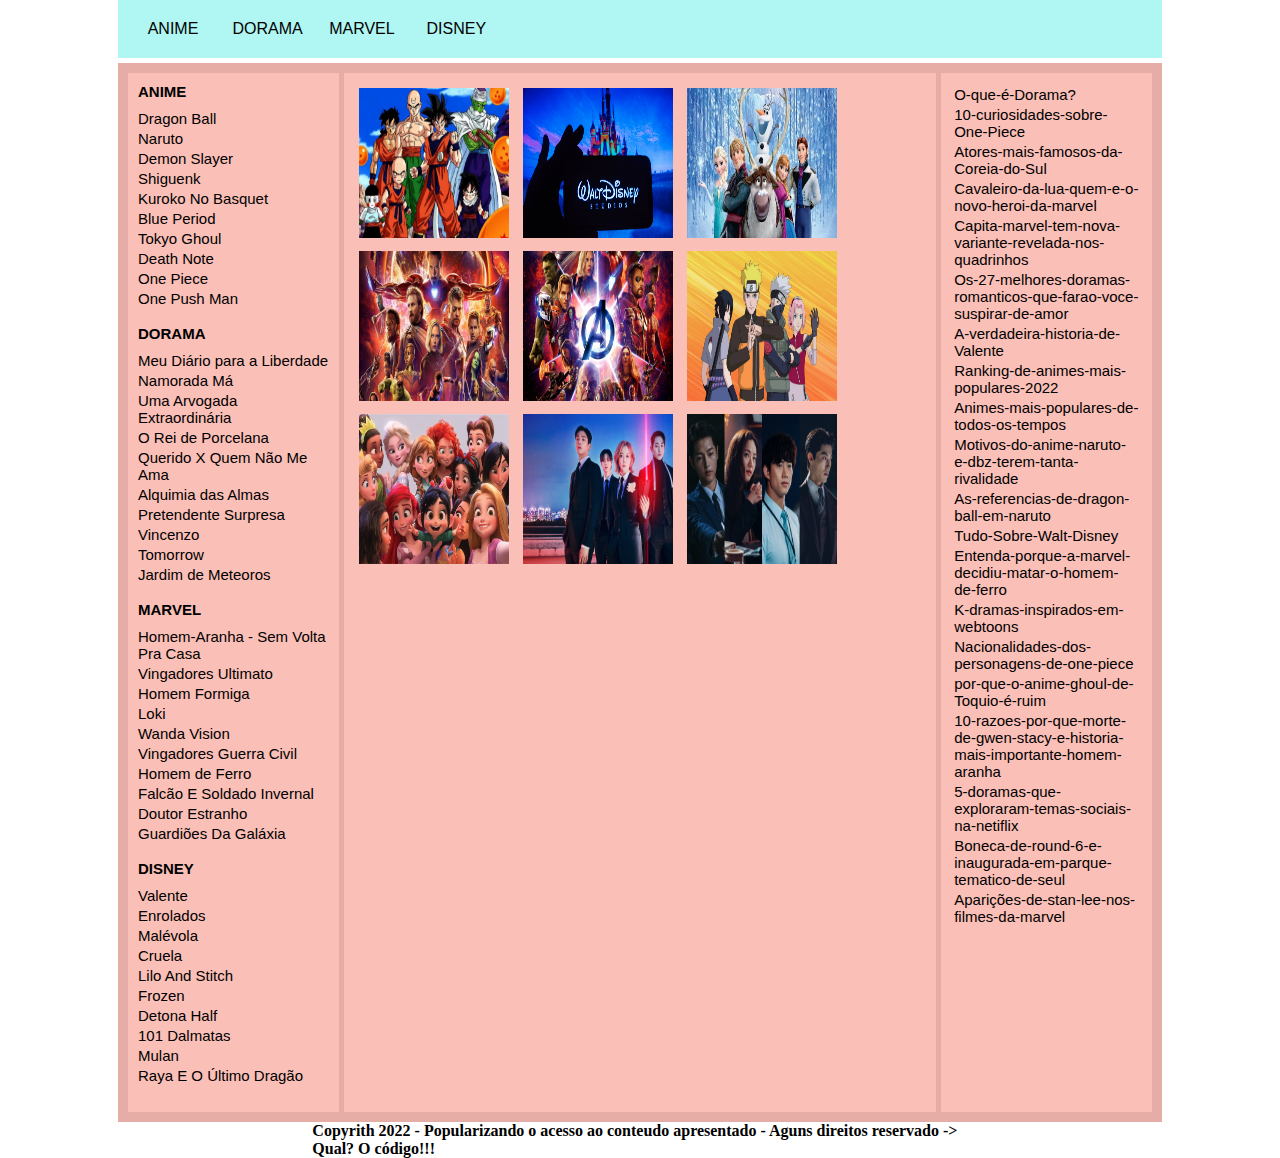
<file: Atividade 4/index.html>
<!DOCTYPE html>
<html lang="en">
<head>
    <meta charset="UTF-8">
    <meta http-equiv="X-UA-Compatible" content="IE=edge">
    <meta name="viewport" content="width=device-width, initial-scale=1.0">
    <title> HOME </title>
    <link rel="stylesheet" href="estilo.css">
</head>
<body>
    <nav class="navegador-superior">
        <div class="botao">ANIME</div>
        <div class="botao">DORAMA</div>
        <div class="botao">MARVEL</div>
        <div class="botao">DISNEY</div>
    </nav>
    <div class="container">
        <div class="navegador-esquerdo">
            <div class="links-top10">
                <h4>ANIME</h4>
                <a href="https://vizer.tv/pesquisar/dragon%20ball" class="link">Dragon Ball</a>
                <a href="https://animesbr.biz/search/naruto" class="link">Naruto</a>
                <a href="https://xpanimes.com/kimetsu-no-yaiba-online-1/" class="link">Demon Slayer</a>
                <a href="https://xpanimes.com/?s=Atack+on+titan&tipo=video" class="link">Shiguenk</a>
                <a href="https://animesbr.biz/search/kuroko" class="link">Kuroko No Basquet</a>
                <a href="https://animesbr.biz/search/blue+period" class="link">Blue Period</a>
                <a href="https://animesbr.biz/search/tokyo+ghoul" class="link">Tokyo Ghoul</a>
                <a href="https://animesbr.biz/search/death+note" class="link">Death Note</a>
                <a href="https://animesbr.biz/search/one+piece" class="link">One Piece</a>
                <a href="https://xpanimes.com/?s=one+push+man&tipo=video" class="link">One Push Man</a>
            </div>
            <div class="links-top10">
                <h4>DORAMA</h4>
                <a href="https://doramasonline.org/series/meu-diario-para-a-liberdade/" class="link">Meu Diário para a Liberdade</a>
                <a href="https://www.viki.com/tv/38634c-bad-girlfriend?q=namorada%20ma" class="link">Namorada Má</a>
                <a href="https://doramasonline.org/series/uma-advogada-extraordinaria/" class="link">Uma Arvogada Extraordinária</a>
                <a href="https://starflix.live/series/assistir-o-rei-de-porcelana-online/" class="link">O Rei de Porcelana</a>
                <a href="https://www.viki.com/tv/38667c-dear-x-who-doesnt-love-me?locale=pt" class="link">Querido X Quem Não Me Ama</a>
                <a href="https://doramogo.com/dorama/alchemy-of-souls-alquimia-das-almas/" class="link">Alquimia das Almas</a>
                <a href="https://pobreflix.biz/series/assistir-pretendente-surpresa-online/" class="link">Pretendente Surpresa</a>
                <a href="https://doramasbr.com/dramas/assistir-vincenzo-online-hd-legendado/" class="link">Vincenzo</a>
                <a href="https://doramogo.com/dorama/tomorrow/" class="link">Tomorrow</a>
                <a href="https://doramasbr.com/dramas/assistir-meteor-garden-jardim-de-meteoros-online-hd-legendado/" class="link">Jardim de Meteoros</a>
            </div>
            <div class="links-top10">
                <h4>MARVEL</h4>
                <a href="https://superfilmes.io/filmes/assistir-online-homem-aranha-sem-volta-para-casa/" class="link">Homem-Aranha - Sem Volta Pra Casa</a>
                <a href="https://superfilmes.io/navegar" class="link">Vingadores Ultimato</a>
                <a href="https://superfilmes.io/navegar" class="link">Homem Formiga</a>
                <a href="https://superfilmes.io/navegar" class="link">Loki</a>
                <a href="https://superfilmes.io/navegar" class="link">Wanda Vision</a>
                <a href="https://topflix.vc/filmes/assistir-online-capitao-america-guerra-civil/" class="link">Vingadores Guerra Civil</a>
                <a href="https://topflix.vc/filmes/assistir-online-homem-de-ferro/  " class="link">Homem de Ferro</a>
                <a href="https://topflix.vc/landing" class="link">Falcão E Soldado Invernal</a>
                <a href="https://topflix.vc/landing" class="link">Doutor Estranho</a>
                <a href="https://topflix.vc/landing" class="link">Guardiões Da Galáxia</a>
            </div>
            <div class="links-top10">
                <h4>DISNEY</h4>
                <a href="https://topflix.vc/filmes/assistir-online-valente/" class="link">Valente</a>
                <a href="https://topflix.vc/landing" class="link">Enrolados</a>
                <a href="https://topflix.vc/landing" class="link">Malévola</a>
                <a href="https://topflix.vc/landing" class="link">Cruela</a>
                <a href="https://vizer.tv/filme/online/lilo-stitch" class="link">Lilo And Stitch</a>
                <a href="https://topflix.vc/landing" class="link">Frozen</a>
                <a href="https://topflix.vc/landing" class="link">Detona Half</a>
                <a href="https://vizer.tv/pesquisar/101%20dalmatas" class="link">101 Dalmatas</a>
                <a href="https://vizer.tv/pesquisar/mulan" class="link">Mulan</a>
                <a href="https://topfilmes.biz/assistir/raya-e-o-ultimo-dragao" class="link">Raya E O Último Dragão</a>
            </div>
        </div>
        <div class="conteudo">
            <img src="./GALERIA/dbz.webp" class="galeria"/>
            <img src="./GALERIA/disney.jpg" class="galeria"/>
            <img src="./GALERIA/frozen.jpg" class="galeria"/>
            <img src="./GALERIA/marvel.webp" class="galeria"/>
            <img src="./GALERIA/marvel1.jpg" class="galeria"/>
            <img src="./GALERIA/naruto.webp" class="galeria"/>
            <img src="./GALERIA/princesas.jpg" class="galeria"/>
            <img src="./GALERIA/tomorrow.jpg" class="galeria"/>
            <img src="./GALERIA/vincenzo.jpg" class="galeria"/>
        </div>
        <div class="navegador-direito">
            <a href="https://interprete.me/o-que-e-dorama-curiosidades/"> O-que-é-Dorama?</a>
            <a href="https://ovicio.com.br/10-curiosidades-sobre-one-piece/#:~:text=Um%20desses%20personagens%20era%20o,e%20o%20publicou%20em%201997.">10-curiosidades-sobre-One-Piece</a>
            <a href="https://www.adorocinema.com/personalidades/todas/pais-5008/">Atores-mais-famosos-da-Coreia-do-Sul</a>
            <a href="https://www.diariodepernambuco.com.br/noticia/viver/2022/01/cavaleiro-da-lua-quem-e-o-novo-heroi-da-marvel.html#:~:text=Com%20estreia%20marcada%20para%20o,MCU%20(Marvel%20Cinematic%20Universe).">Cavaleiro-da-lua-quem-e-o-novo-heroi-da-marvel</a>
            <a href="https://ovicio.com.br/capita-marvel-tem-nova-variante-revelada-nos-quadrinhos/">Capita-marvel-tem-nova-variante-revelada-nos-quadrinhos</a>
            <a href="https://www.maioresemelhores.com/doramas-romanticos/">Os-27-melhores-doramas-romanticos-que-farao-voce-suspirar-de-amor</a>
            <a href="http://www.verdadeirahistoria.com.br/2016/09/a-verdadeira-historia-de-valente.html">A-verdadeira-historia-de-Valente</a>
            <a href="https://nerding.com.br/ranking-de-animes-mais-populares-0101-a-01022022">Ranking-de-animes-mais-populares-2022</a>
            <a href="https://www.maioresemelhores.com/animes-mais-populares-de-todos-os-tempos/">Animes-mais-populares-de-todos-os-tempos</a>
            <a href="https://aminoapps.com/c/namoroamino/page/blog/motivos-do-anime-naruto-e-dbz-terem-tanta-rivalidade/0p78_Y0ikuKB20ezRV8nvoV6x0kxxqr65D">Motivos-do-anime-naruto-e-dbz-terem-tanta-rivalidade</a>
            <a href="https://ovicio.com.br/as-referencias-de-dragon-ball-em-naruto/">As-referencias-de-dragon-ball-em-naruto</a>
            <a href="https://segredosdomundo.r7.com/historia-da-disney/">Tudo-Sobre-Walt-Disney</a>
            <a href="https://cinepop.com.br/entenda-porque-a-marvel-decidiu-matar-o-homem-de-ferro-287740/">Entenda-porque-a-marvel-decidiu-matar-o-homem-de-ferro</a>
            <a href="https://jovemnerd.com.br/nerdbunker/all-of-us-are-dead-e-mais-k-dramas-inspirados-em-webtoons/">K-dramas-inspirados-em-webtoons</a>
            <a href="https://coisasdojapao.com/2021/07/nacionalidades-dos-personagens-de-one-piece-esquentam-o-clima-para-a-olimpiada-de-toquio/">Nacionalidades-dos-personagens-de-one-piece</a>
            <a href="https://pt.epicdope.com/por-que-o-anime-ghoul-de-T%C3%B3quio-%C3%A9-ruim/">por-que-o-anime-ghoul-de-Toquio-é-ruim</a>
            <a href="https://universohq.com/materias/10-razoes-por-que-morte-de-gwen-stacy-e-historia-mais-importante-homem-aranha/#:~:text=A%20vers%C3%A3o%20oficial%20%C3%A9%20que,fazer%20para%20salvar%20sua%20amada.">10-razoes-por-que-morte-de-gwen-stacy-e-historia-mais-importante-homem-aranha</a>
            <a href="https://www.cafecomkimchi.com.br/post/doramas-temas-sociais-netflix-2021">5-doramas-que-exploraram-temas-sociais-na-netiflix</a>
            <a href="https://www.terra.com.br/diversao/cinema/boneca-de-round-6-e-inaugurada-em-parque-tematico-de-seul,12b659e245436c3a2d76a2f8d9366e27fn5zfufe.html">Boneca-de-round-6-e-inaugurada-em-parque-tematico-de-seul</a>
            <a href="https://www.aficionados.com.br/stan-lee-filmes-marvel/">Aparições-de-stan-lee-nos-filmes-da-marvel</a>
        </div>
    </div>
    <footer class="rodapé">
        <div class="rodapé">
            <h4>
                Copyrith 2022 - Popularizando o acesso ao conteudo apresentado - Aguns direitos reservado -> Qual? O código!!!
            </h4>
        </div>
        
    </footer>
</body>
</html>
</file>
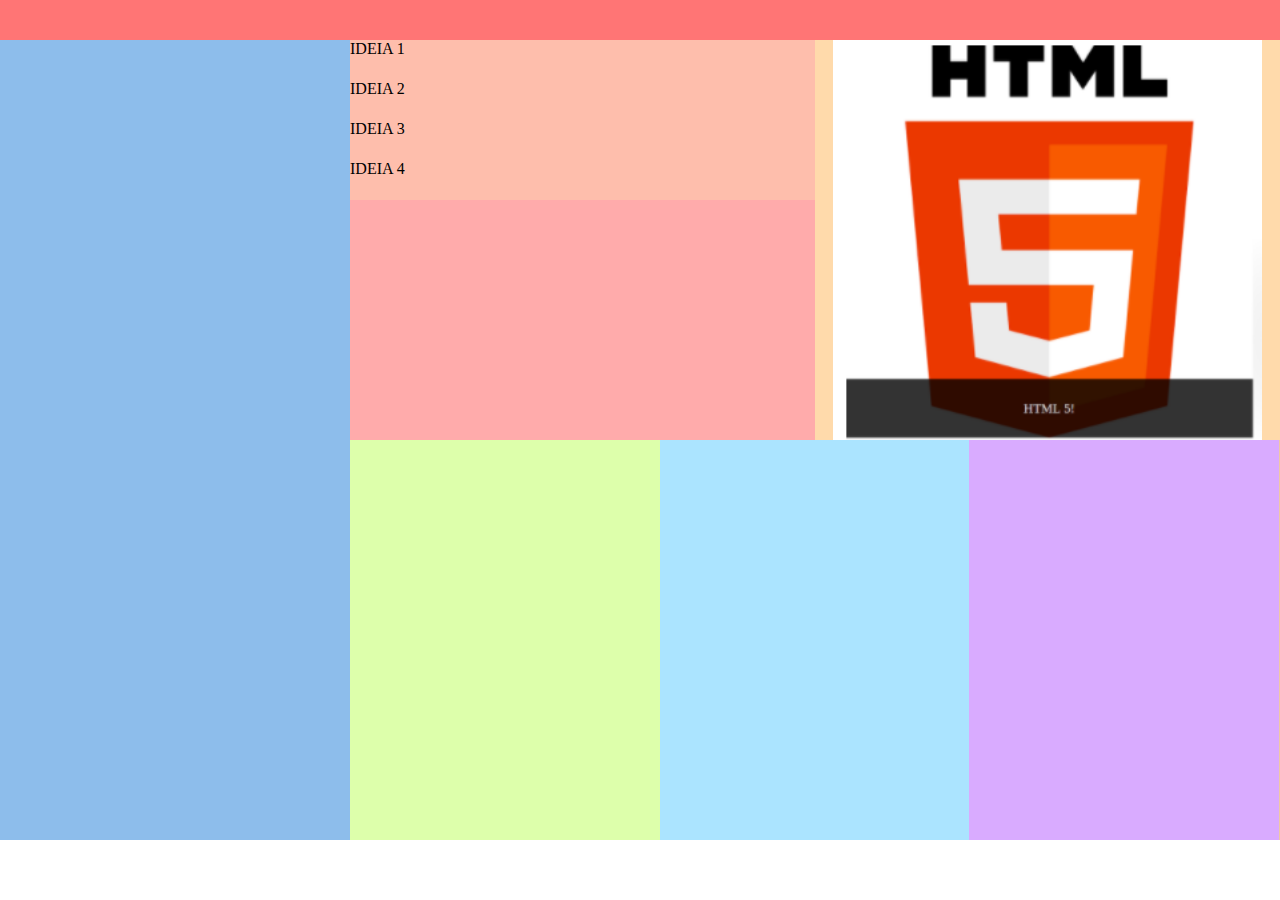
<file: Atividade 5/index.html>
<!DOCTYPE html>
<html lang="en">
<head>
    <meta charset="UTF-8">
    <meta http-equiv="X-UA-Compatible" content="IE=edge">
    <meta name="viewport" content="width=device-width, initial-scale=1.0">
    <title>Document</title>
    <link rel="stylesheet" href="estilo.css">
</head>
<body>
    <nav class="navegador">
        
    </nav>
    <div class="container">
        <div class="menu-esquerdo">
        
        </div>
        <div class="conteudo">
            <div class="c-linha1">
                <div class="celula1">
                    <div class="accordeon">
                        <div class="section">
                            <div class="titulo">IDEIA 1</div>
                            <div class="corpo"></div>
                        </div>
                        <div class="section">
                            <div class="titulo">IDEIA 2</div>
                            <div class="corpo"></div>
                        </div>
                        <div class="section">
                            <div class="titulo">IDEIA 3</div>
                            <div class="corpo"></div>
                        </div>
                        <div class="section">
                            <div class="titulo">IDEIA 4</div>
                            <div class="corpo"></div>
                        </div>
                    </div>
                </div>
                <div class="celula2">
                    <div class="imagem">
                        <img src="html.png" height="400px">
                        <div class="overlay">
                            <span>HTML</span>
                        </div>
                    </div>
                </div>
            </div>
            <div class="c-linha2">
                <div class="celula3">
                    
                </div>
                <div class="celula4">

                </div>
                <div class="celula5">
                    
                </div>
            </div>
        </div>
    </div>
</body>
</html>
</file>
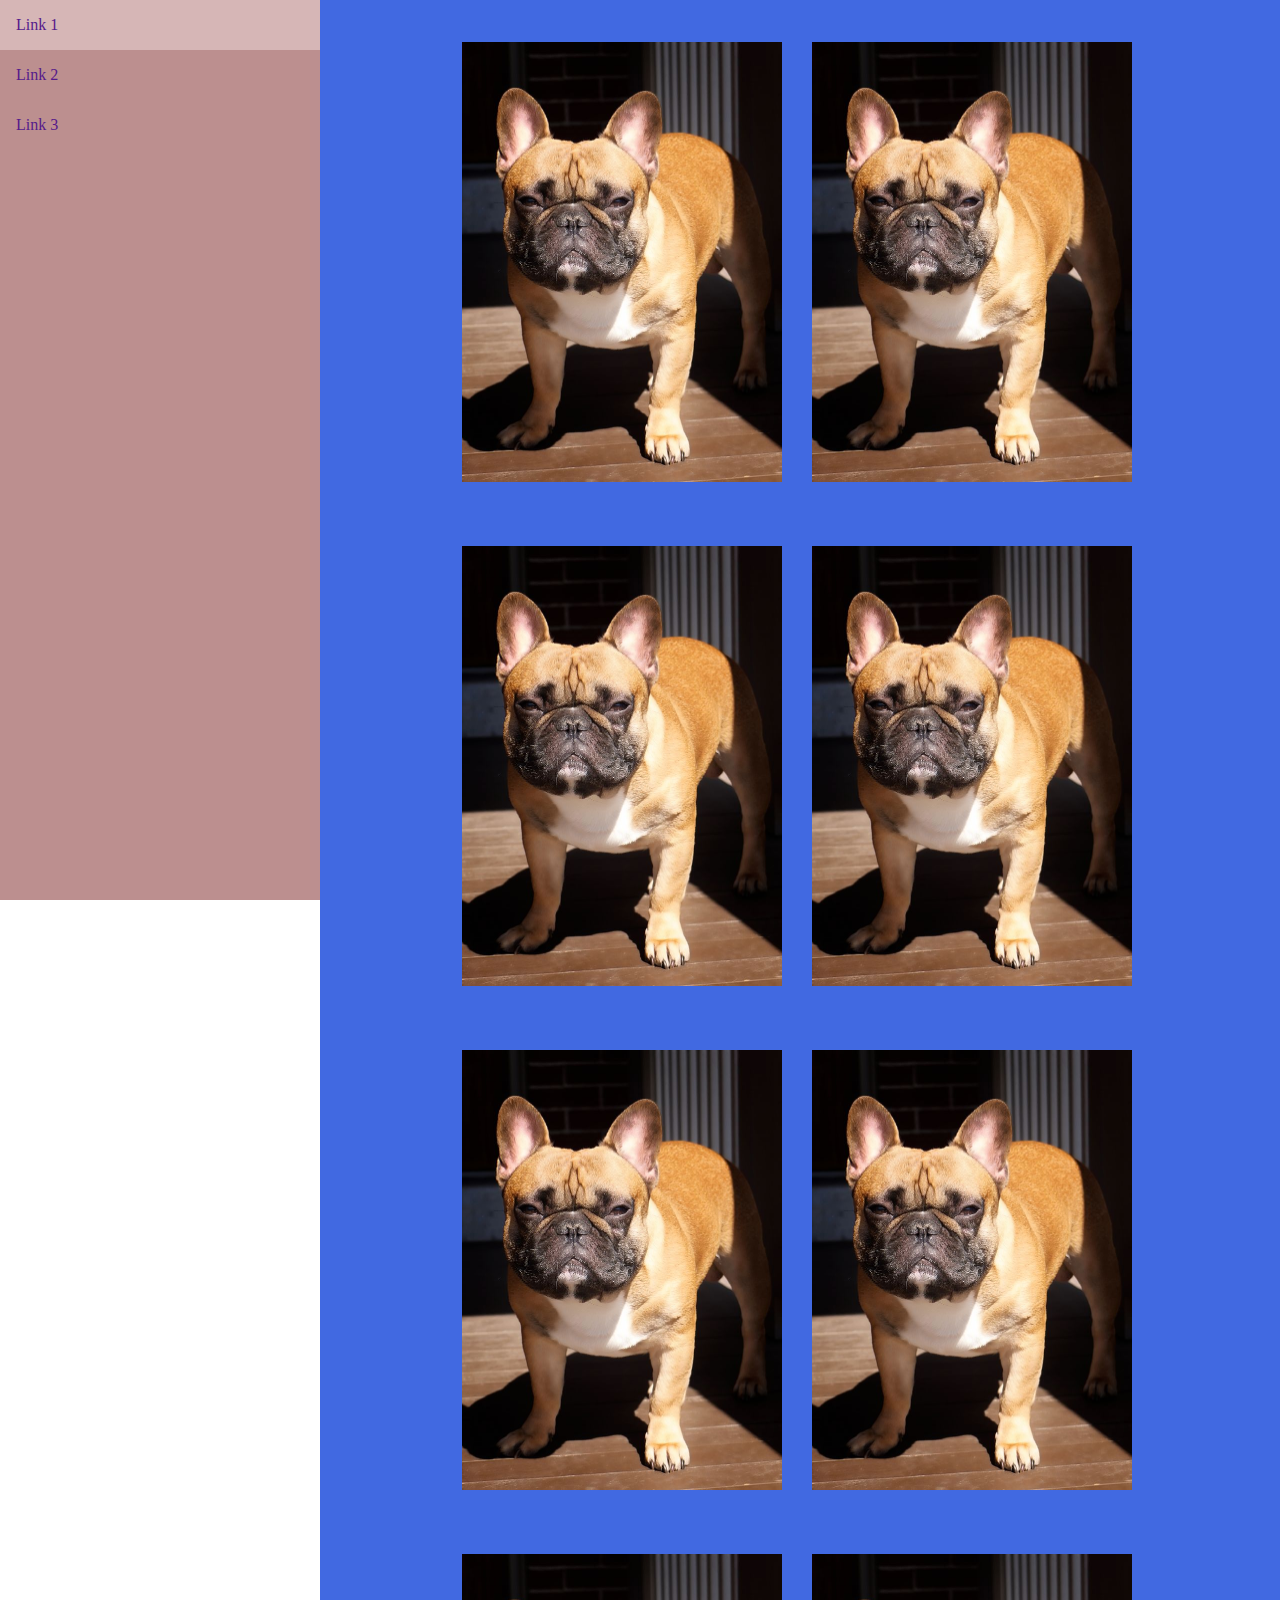
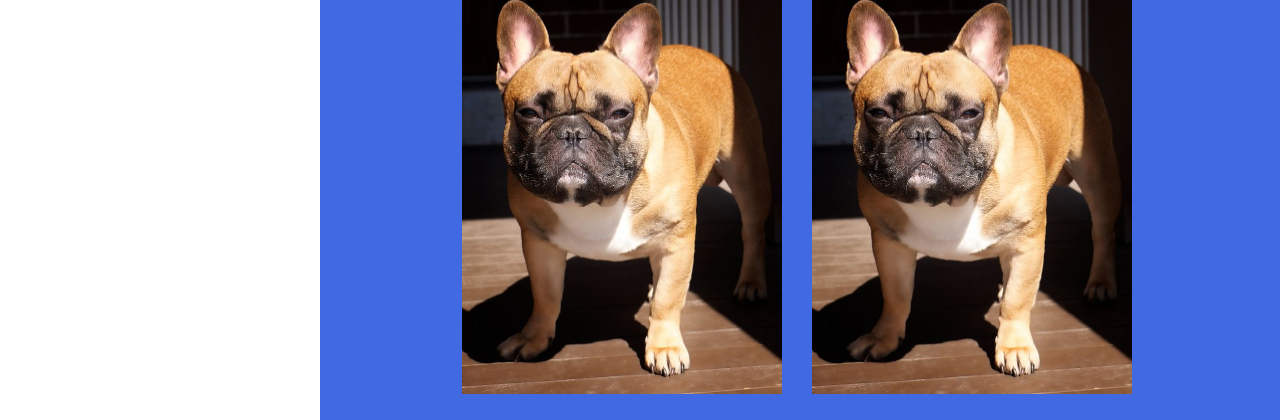
<file: Prova01/index.html>
<!DOCTYPE html>
<html lang="en">
<head>
    <meta charset="UTF-8">
    <meta http-equiv="X-UA-Compatible" content="IE=edge">
    <meta name="viewport" content="width=device-width, initial-scale=1.0">
    <title>Document</title>
    <link rel="stylesheet" href="estilo.css">
</head>
<body>
    <div class="tudo">
        <nav class="navegador">
            <div class="link">
                <a href="">Link 1</a>
            </div>
            <div class="link">
                <a href="">Link 2</a>
            </div>
            <div class="link">
                <a href="">Link 3</a>
            </div>
        </nav>
        <div class="conteudo">
            <div class="imagem">
                <img src="./bulldog.jpg" width="320px" height="440px">

            </div>
            <div class="imagem">
                <img src="./bulldog.jpg" width="320px" height="440px">
            </div>
            <div class="imagem">
                <img src="./bulldog.jpg" width="320px" height="440px">
            </div>
            <div class="imagem">
                <img src="./bulldog.jpg" width="320px" height="440px">
            </div>
            <div class="imagem">
                <img src="./bulldog.jpg" width="320px" height="440px">
            </div>
            <div class="imagem">
                <img src="./bulldog.jpg" width="320px" height="440px">
            </div>
            <div class="imagem">
                <img src="./bulldog.jpg" width="320px" height="440px">
            </div>
            <div class="imagem">
                <img src="./bulldog.jpg" width="320px" height="440px">
            </div>
            
        </div>
    </div>
    
</body>
</html>
</file>
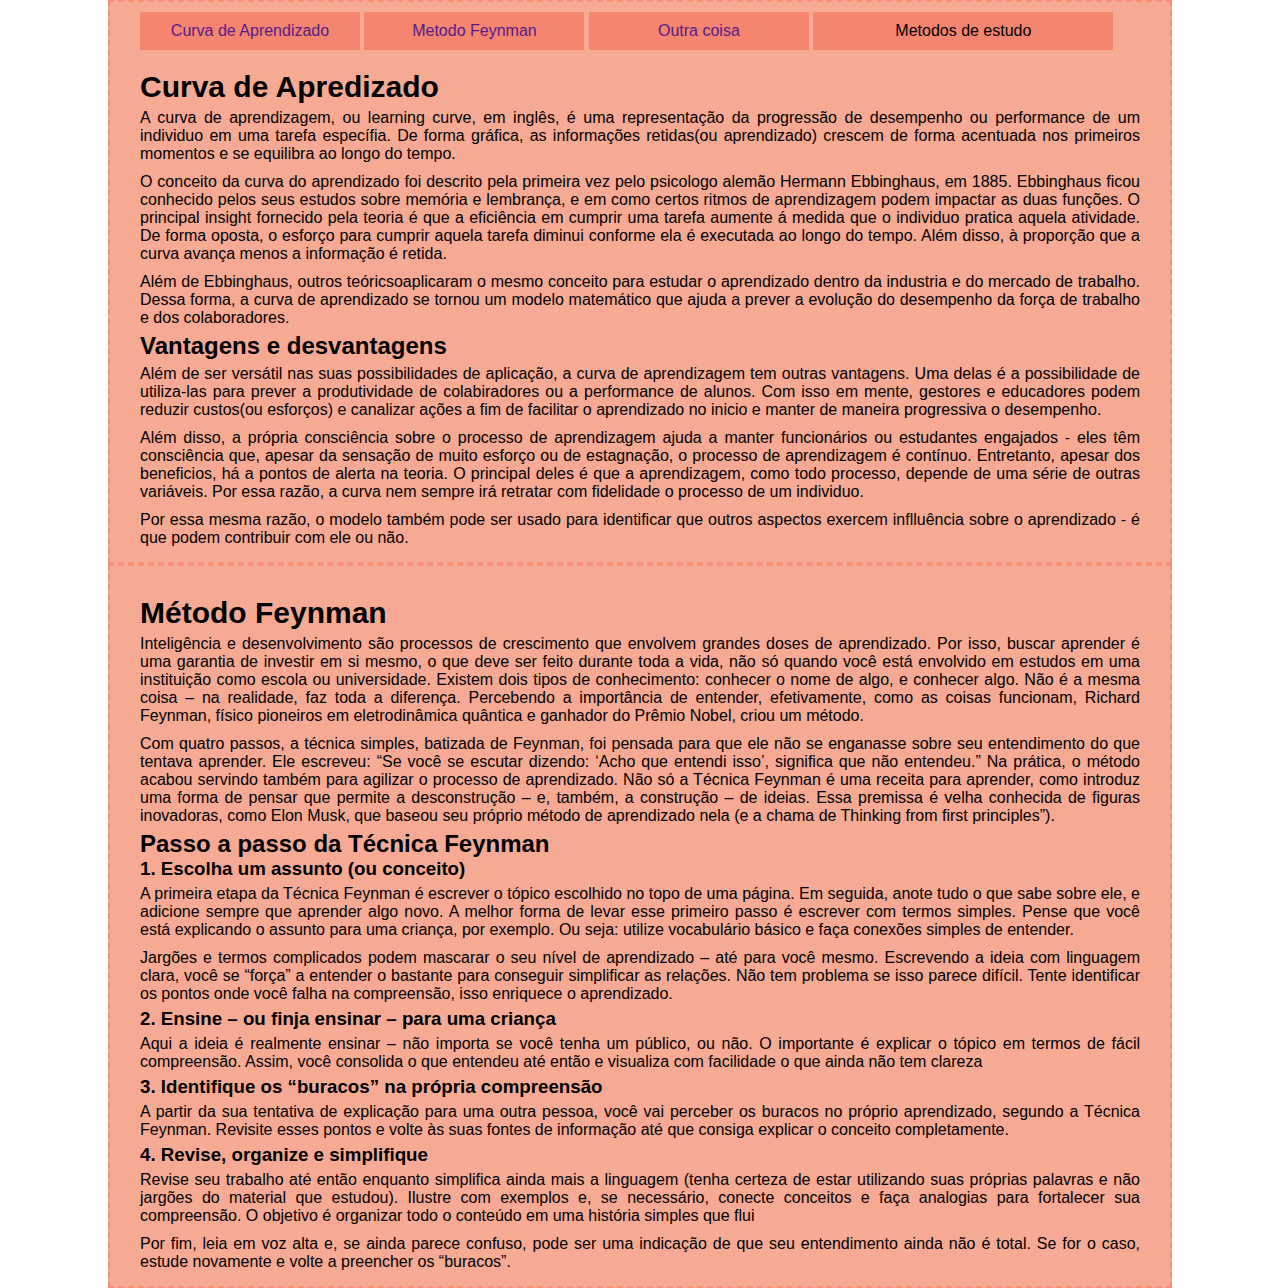
<file: Atividade 3/artigo.html>
<!DOCTYPE html>
<html lang="en">
<head>
    <meta charset="UTF-8">
    <meta http-equiv="X-UA-Compatible" content="IE=edge">
    <meta name="viewport" content="width=device-width, initial-scale=1.0">
    <title>Curva de APrendizado</title>
    <link rel="stylesheet" href="css.css">
</head>
<body>
    <article class="Artigo">
        <nav class="geral-navegador">
            <a href="" class="menu">Curva de Aprendizado</a>
            <a href="" class="menu">Metodo Feynman</a>
            <a href="" class="menu">Outra coisa</a>
            <nav class="dropdown">
                <div class="dropdown-button">
                    Metodos de estudo
                </div>
                <div class="dropdown-conteudo">
                    <a href="">Pomodoro</a>
                    <a href="">Método Robison (EPL2R)</a>
                    <a href="">Mapa Mental</a>
                    <a href="">Estudo Mnemônico</a>
                </div>
            </nav>
        </nav>
        
        <h1>Curva de Apredizado</h1>

        <p>
            A curva de aprendizagem, ou learning curve, em inglês, é uma representação da progressão de desempenho
            ou performance de um individuo em uma tarefa específia. De forma gráfica, as informações retidas(ou aprendizado)
            crescem de forma acentuada nos primeiros momentos e se equilibra ao longo do tempo.
        </p>
        <p>
            O conceito da curva do aprendizado foi descrito pela primeira vez pelo psicologo alemão Hermann Ebbinghaus,
            em 1885. Ebbinghaus ficou conhecido pelos seus estudos sobre memória e lembrança, e em como certos ritmos 
            de aprendizagem podem impactar as duas funções. O principal insight fornecido pela teoria é que a eficiência 
            em cumprir uma tarefa aumente á medida que o individuo pratica aquela atividade. De forma oposta, o esforço para
            cumprir aquela tarefa diminui conforme ela é executada ao longo do tempo. Além disso, à proporção que a curva
            avança menos a informação é retida.
        </p>
        <p>
            Além de Ebbinghaus, outros teóricsoaplicaram o mesmo conceito para estudar o aprendizado dentro da industria e 
            do mercado de trabalho. Dessa forma, a curva de aprendizado se tornou um modelo matemático que ajuda a prever a 
            evolução do desempenho da força de trabalho e dos colaboradores.
        </p>
        <h2>Vantagens e desvantagens</h2>
        <p>
            Além de ser versátil nas suas possibilidades de aplicação, a curva de aprendizagem tem outras vantagens. Uma
            delas é a possibilidade de utiliza-las para prever a produtividade de colabiradores ou a performance de alunos.
            Com isso em mente, gestores e educadores podem reduzir custos(ou esforços) e canalizar ações a fim de facilitar o
            aprendizado no inicio e manter de maneira progressiva o desempenho.
        </p>
        <p>
            Além disso, a própria consciência sobre o processo de aprendizagem ajuda a manter funcionários ou estudantes engajados
            - eles têm consciência que, apesar da sensação de muito esforço ou de estagnação, o processo de aprendizagem é contínuo.
            Entretanto, apesar dos beneficios, há a pontos de alerta na teoria. O principal deles é que a aprendizagem, como todo processo,
            depende de uma série de outras variáveis. Por essa razão, a curva nem sempre irá retratar com fidelidade o processo de um individuo. 
        </p>
        <p>
            Por essa mesma razão, o modelo também pode ser usado para identificar que outros aspectos exercem inflluência sobre o aprendizado
            - é que podem contribuir com ele ou não.
        </p>
        
    </article>
    <article class="Artigo">
        <h1>Método Feynman</h1>
        <p>
            Inteligência e desenvolvimento são processos de crescimento que envolvem grandes doses de aprendizado. Por isso, buscar aprender é uma
            garantia de investir em si mesmo, o que deve ser feito durante toda a vida, não só quando você está envolvido em estudos em uma instituição como escola ou universidade.
            Existem dois tipos de conhecimento: conhecer o nome de algo, e conhecer algo. Não é a mesma coisa – na realidade, faz toda a diferença.
            Percebendo a importância de entender, efetivamente, como as coisas funcionam, Richard Feynman, físico pioneiros em eletrodinâmica quântica e ganhador do Prêmio Nobel, criou um método.
        </p>
        <p>
            Com quatro passos, a técnica simples, batizada de Feynman, foi pensada para que ele não se enganasse sobre seu entendimento do que tentava aprender. 
            Ele escreveu: “Se você se escutar dizendo: ‘Acho que entendi isso’, significa que não entendeu.” Na prática, o método acabou servindo também para agilizar o processo de aprendizado.
            Não só a Técnica Feynman é uma receita para aprender, como introduz uma forma de pensar que permite a desconstrução – e, também, a construção – de ideias.
            Essa premissa é velha conhecida de figuras inovadoras, como Elon Musk, que baseou seu próprio método de aprendizado nela (e a chama de Thinking from first principles”).
        </p>

        <h2>Passo a passo da Técnica Feynman</h2>

        <h3>1. Escolha um assunto (ou conceito)</h3>

        <p>
            A primeira etapa da Técnica Feynman é escrever o tópico escolhido no topo de uma página. Em seguida, anote tudo o que sabe sobre ele, e adicione sempre que aprender algo novo. 
            A melhor forma de levar esse primeiro passo é escrever com termos simples. Pense que você está explicando o assunto para uma criança, por exemplo. Ou seja: utilize vocabulário básico e faça conexões simples de entender.
        </p>
        <p>
            Jargões e termos complicados podem mascarar o seu nível de aprendizado – até para você mesmo. Escrevendo a ideia com linguagem clara, você se “força” a entender o bastante 
            para conseguir simplificar as relações. Não tem problema se isso parece difícil. Tente identificar os pontos onde você falha na compreensão, isso enriquece o aprendizado.
        </p>

        <h3>2. Ensine – ou finja ensinar – para uma criança</h3>
        <p>
            Aqui a ideia é realmente ensinar – não importa se você tenha um público, ou não. O importante é explicar o tópico em termos de fácil compreensão. 
            Assim, você consolida o que entendeu até então e visualiza com facilidade o que ainda não tem clareza
        </p>
        <h3>3. Identifique os “buracos” na própria compreensão</h3>
        <p>
            A partir da sua tentativa de explicação para uma outra pessoa, você vai perceber os buracos no próprio aprendizado, segundo a Técnica Feynman. 
            Revisite esses pontos e volte às suas fontes de informação até que consiga explicar o conceito completamente.
        </p>
        <h3>4. Revise, organize e simplifique</h3>
        <p>
            Revise seu trabalho até então enquanto simplifica ainda mais a linguagem (tenha certeza de estar utilizando suas próprias palavras e não jargões do material que estudou). 
            Ilustre com exemplos e, se necessário, conecte conceitos e faça analogias para fortalecer sua compreensão. O objetivo é organizar todo o conteúdo em uma história simples que flui
        </p>
        <p>
            Por fim, leia em voz alta e, se ainda parece confuso, pode ser uma indicação de que seu entendimento ainda não é total. Se for o caso, estude novamente e volte a preencher os “buracos”.
        </p>
    </article>
</body>
</html>
</file>
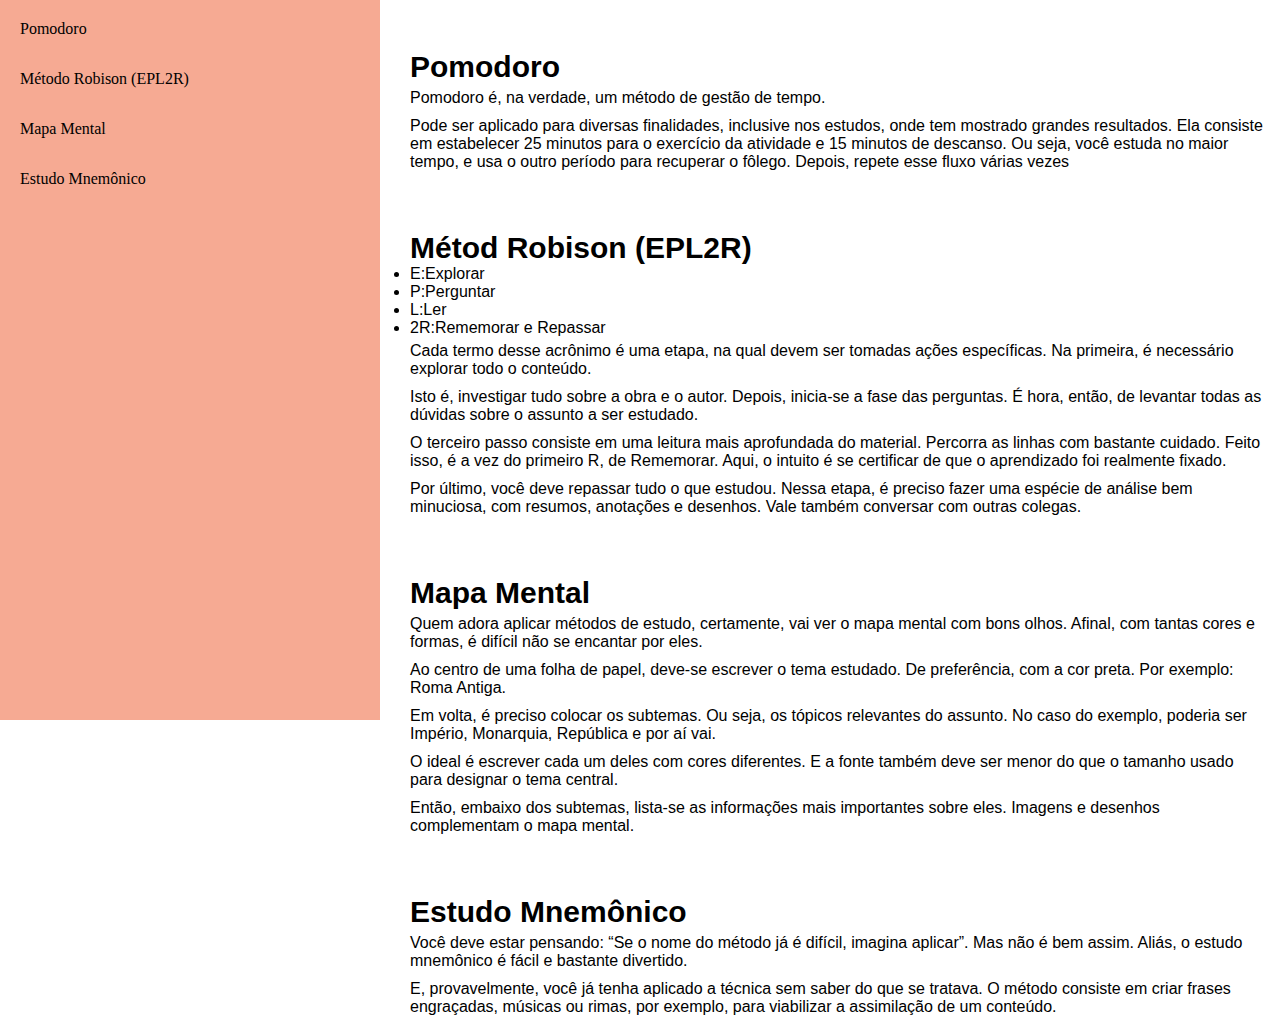
<file: Atividade 3/pagina2.html>
<!DOCTYPE html>
<html lang="en">
<head>
    <meta charset="UTF-8">
    <meta http-equiv="X-UA-Compatible" content="IE=edge">
    <meta name="viewport" content="width=, initial-scale=1.0">
    <title>Método de estudo</title>
    <link rel="stylesheet" href="./css.css">
</head>
<body>
    <header>
        <nav class="navegador">
            <div class="botao">Pomodoro</div>
            <div class="botao">Método Robison (EPL2R)</div>
            <div class="botao">Mapa Mental</div>
            <div class="botao">Estudo Mnemônico</div>
        </nav>
    </header>

    <article class="Pagina2">
    
        <h1>Pomodoro</h1>
        
        <p>
            Pomodoro é, na verdade, um método de gestão de tempo.
        </p>
        <p class="ultimo-paragrafo">
            Pode ser aplicado para diversas finalidades, inclusive nos estudos, onde tem mostrado grandes resultados. 
            Ela consiste em estabelecer 25 minutos para o exercício da atividade e 15 minutos de descanso.
            Ou seja, você estuda no maior tempo, e usa o outro período para recuperar o fôlego. Depois, repete esse fluxo várias vezes
        </p>

    </article>
    <article class="Pagina2">
        <h1>Métod Robison (EPL2R)</h1>
        <ul>
            <li>E:Explorar</li>
            <li>P:Perguntar</li>
            <li>L:Ler</li>
            <li>2R:Rememorar e Repassar</li>
        </ul>
        <p>
            Cada termo desse acrônimo é uma etapa, na qual devem ser tomadas ações específicas. Na primeira, é necessário explorar todo o conteúdo.
        </p>
        <p>Isto é, investigar tudo sobre a obra e o autor. Depois, inicia-se a fase das perguntas. É hora, então, de levantar todas as dúvidas sobre o assunto a ser estudado.</p>
        <p>O terceiro passo consiste em uma leitura mais aprofundada do material. Percorra as linhas com bastante cuidado. Feito isso, é a vez do primeiro R, de Rememorar. 
            Aqui, o intuito é se certificar de que o aprendizado foi realmente fixado. </p>
        <p class="ultimo-paragrafo">Por último, você deve repassar tudo o que estudou. Nessa etapa, é preciso fazer uma espécie de análise bem minuciosa, com resumos, anotações e desenhos. Vale também conversar com outras colegas.   </p>
    </article>
    <article class="Pagina2">
        <h1>Mapa Mental</h1>

        <p>Quem adora aplicar métodos de estudo, certamente, vai ver o mapa mental com bons olhos. Afinal, com tantas cores e formas, é difícil não se encantar por eles.</p>
        <p>Ao centro de uma folha de papel, deve-se escrever o tema estudado. De preferência, com a cor preta. Por exemplo: Roma Antiga.</p>
        <p>Em volta, é preciso colocar os subtemas. Ou seja, os tópicos relevantes do assunto. No caso do exemplo, poderia ser Império, Monarquia, República e por aí vai.</p>
        <p>O ideal é escrever cada um deles com cores diferentes. E a fonte também deve ser menor do que o tamanho usado para designar o tema central.</p>
        <p class="ultimo-paragrafo">Então, embaixo dos subtemas, lista-se as informações mais importantes sobre eles. Imagens e desenhos complementam o mapa mental.</p>
    
    </article>
    <article class="Pagina2">
        <h1>Estudo Mnemônico</h1>
        <p>Você deve estar pensando: “Se o nome do método já é difícil, imagina aplicar”. Mas não é bem assim. Aliás, o estudo mnemônico é fácil e bastante divertido. </p>
        <p>E, provavelmente, você já tenha aplicado a técnica sem saber do que se tratava. O método consiste em criar frases engraçadas, músicas ou rimas, por exemplo, para viabilizar a assimilação de um conteúdo.</p>
    </article>
       
</body>
</html>
</file>
<file: Atividade 4/estilo.css>
*{
    margin: 0;
    padding: 0;
}

.navegador-superior{
    background-color: #b0f6f2;
    padding: 10px;
    width: 80%;  
    margin: auto; 
    font-family: 'Trebuchet MS', 'Lucida Sans Unicode', 'Lucida Grande', 'Lucida Sans', Arial, sans-serif;
}

.botao{
    display: inline-block;
    padding: 10px;
    width: 70px;
    color: black;  
    text-align: center;
}
.botao:hover{
    background-color: #66cfca; 
    color: white;
}

.container{
    background-color: #e6ada6;
    display: flex;
    padding: 10px;
    width: 80%;
    margin: auto;
    margin-top: 5px;
    font-family: 'Trebuchet MS', 'Lucida Sans Unicode', 'Lucida Grande', 'Lucida Sans', Arial, sans-serif;
    font-size: 15px;
}

.navegador-esquerdo{
    background-color: #fabfb7;
    width: 300px;
    padding: 10px;
    margin-right: 5px;
}

.navegador-esquerdo a:hover{
    color: beige;
}

.link{
    text-decoration: none;
    display: block;
}

.links-top10 h4{
    padding-bottom: 10px;
}

.links-top10 a{
    padding-bottom: 3px;
    color: black;
}

.links-top10{
    margin-bottom: 15px;
}

.conteudo{
    background-color: #fabfb7;
    width: 900px;
    padding: 10px;
    flex-wrap: wrap;
    flex-direction: row;
    margin-right: 5px;
}

.galeria{
    width: 150px;
    height: 150px;
    margin: 5px;
}

.navegador-direito{
    background-color: #fabfb7;
    width: 300px;
    padding: 10px;
}

.navegador-direito a{
    display: block;
    margin: 3px;
    text-decoration: none;
    text-align: justify;
    color: black;
}

.navegador-direito a:hover{
    color: beige;
}

.rodapé{
    width: 80%;
    margin: auto;
}

.rodapé h4{
    width: 80%;  
    margin: auto;
}
</file>
<file: Atividade 5/estilo.css>
*{
    padding: 0;
    margin: 0;
}

.navegador{
    height: 40px;
    background-color: #ff7575;
    position: relative;
}

.container{
    display: flex;
    
}

.menu-esquerdo{
    width: 350px;
    height: 800px;
    background-color: #8dbdeb;
    position: absolute;
}

.conteudo{
    background-color: aqua;
    width: 100vw;
    margin-left: 350px;
}

.c-linha1{
    /* background-color: #ffba7f; */
    height: 400px;
    display: flex;
}
.c-linha1 .celula1{
    width: 50%;
    height: 400px;
    background-color: #ffabab;
}

.c-linha1 .celula2{
    width: 50%;
    height: 400px;
    background-color: #ffdaab;
}

.c-linha2{
    background-color: #f0c8a4;
    height: 400px;
    display: flex;
}

.c-linha2 .celula3{
    background-color: #ddffab;
    height: 400px;
    width: 33.3%;
}

.c-linha2 .celula4{
    background-color: #abe4ff;
    height: 400px;
    width: 33.3%;
}

.c-linha2 .celula5{
    background-color: #d9abff;
    height: 400px;
    width: 33.3%;
}

.accordeon .section .titulo{
    height: 40px;
    background-color: #febeac;
}

.accordeon .section .corpo{
    height: 240px;
    background-color: #acdeb2;
    padding: 0px;
    height: 0px;
    overflow: hidden;
    transition: height 500ms;
    transition-timing-function: linear;
    transition-duration: 500ms;
}

.accordeon .section:hover .corpo{
    height: 200px;
}

.conteudo .celula2 .imagem{
    display: flex;
    justify-content: center;
}

.celula2 .imagem .overlay{
    height: 60px;
    width: 400px;
    bottom: 285px;
    background-color: rgba(0, 0, 0, 6);
    position: absolute;
    align-items: center;
    opacity: 0;
    transform: scale(0);
    transition: opacity 1s transform 1s;
}

.celula2 .imagem:hover .overlay{
    opacity: 0.5;
    transform: scale(1);
}

.imagem .overlay:hover .span{
    color: white;
    font-size: 25px;
}

@media screen and (max-width: 768px){
    .container{
        flex-direction: column;
    }
    .navegador{
        flex-direction: column;
    }
    .menu-esquerdo{
        height: 400px;
        width: auto;
        position: relative;
    }
    .conteudo{
        margin-left: 0;
        flex-direction: column;
    }
    .conteudo .c-linha1{
        flex-direction: column;
        height: 800px;
    }
    .conteudo .c-linha1 .celula1{
        height: 400px;
        width: auto;
    }
    .conteudo .c-linha1 .celula2{
        height: 400px;
        width: auto;
    }
    .conteudo .c-linha2{
        flex-direction: column;
        height: 1200px;
    }
    .conteudo .c-linha2 .celula3{
        height: 400px;
        width: auto;
    }
    .conteudo .c-linha2 .celula4{
        height: 400px;
        width: auto;
    }
    .conteudo .c-linha2 .celula5{
        height: 400px;
        width: auto;
    }
}
</file>
<file: Prova01/estilo.css>
*{
    margin: 0;
    padding: 0;
}
.navegador{
    background-color: rosybrown;
    width: 25vw;
    height: 100vh;
    position: fixed;
    
}

.navegador .link{
    padding: 5%;
    display: block;
}

.navegador .link a{
    text-decoration: none;

}

.navegador .link:hover{
    background-color: rgb(214, 182, 182);
}

.conteudo{
    background-color: royalblue;
    width: 75vw;
    height: auto;
    margin-left: 25vw;
    display: flex;
    flex-wrap: wrap;
    justify-content: center;
    padding: 2px;
}

.conteudo .imagem{
    margin: 40px 20px 20px 10px;
    position: relative;
}

.conteudo .imagem:hover{
    width: 320px;
    height: 440px;
    background-color: black;
    opacity: 60%;
    transition: opacity 1s, transform 1s;
    transform: scale(115%);

}



@media screen and (max-width: 576px){
    .tudo{
        display: block;
    }
    .navegador{
        position: relative;
        width: auto;
        height: auto;
    }

    .navegador .link{
        display: inline-block;
    }

    .conteudo{
        width: auto;
        height: auto;
        margin-left: 0px;
    }
}
</file>
<file: Atividade 3/css.css>
*{
    margin: 0;
    padding: 0;
}

.Artigo {
    width: 1000px;
    background-color: #f6aa93;
    padding: 10px 30px 10px 30px;
    margin: auto;
    border: 2px solid #f88f79;
    border-style: dashed;
    font-family: 'Trebuchet MS', 'Lucida Sans Unicode', 'Lucida Grande', 'Lucida Sans', Arial, sans-serif;
    text-align: justify;
    

}

/* .geral-navegador{
    background-color: burlywood;
    padding: 40px 10px 10px 10px;
    text-align: none;
} */

.menu{
   background-color: #f5856e; 
   display: inline-block;
   width: 220px;
   text-decoration: none;
   padding: 10px 0px;
   text-align: center;
}

.menu:hover{
    background-color: #ed9483;
}

.dropdown{
    display: inline-block;
    width: 300px;
}

.dropdown-button{
    background-color: #f5856e;
    text-align: center;
    width: 300px;
    padding: 10px 0px;
    cursor:pointer;
}

.dropdown-conteudo{
    background-color: antiquewhite;
    display: none;
    text-align: center;
    width: 300px;
    position: absolute;
}

.dropdown-conteudo a{
    text-decoration: none;
    text-align: left;
    padding: 15px;
    display: block;
}

.dropdown-conteudo a:hover{
    background-color: #e7a497;
}

.dropdown:hover .dropdown-button{
    background-color: #ed9483;
}

.dropdown:hover .dropdown-conteudo{
    display: block;
}

h1{
    font-size: 30px;
    padding-top: 20px;
}
.navegador{
    width: 360px;
    height: 700px;
    padding: 10px;
    position: fixed;
    left: 0;
    background-color: #f6aa93;
}
.botao{
    height: 30px;
    padding: 10px;
}
.botao:hover{
    background-color: #ee997f;
}
.Pagina2{
    margin-left: 400px;
    padding: 30px 10px 10px 10px;
    font-family: 'Trebuchet MS', 'Lucida Sans Unicode', 'Lucida Grande', 'Lucida Sans', Arial, sans-serif;
}
p{
    padding-block: 5px ;
}
.ultimo-paragrafo{
    padding-bottom: 0;
}
</file>
